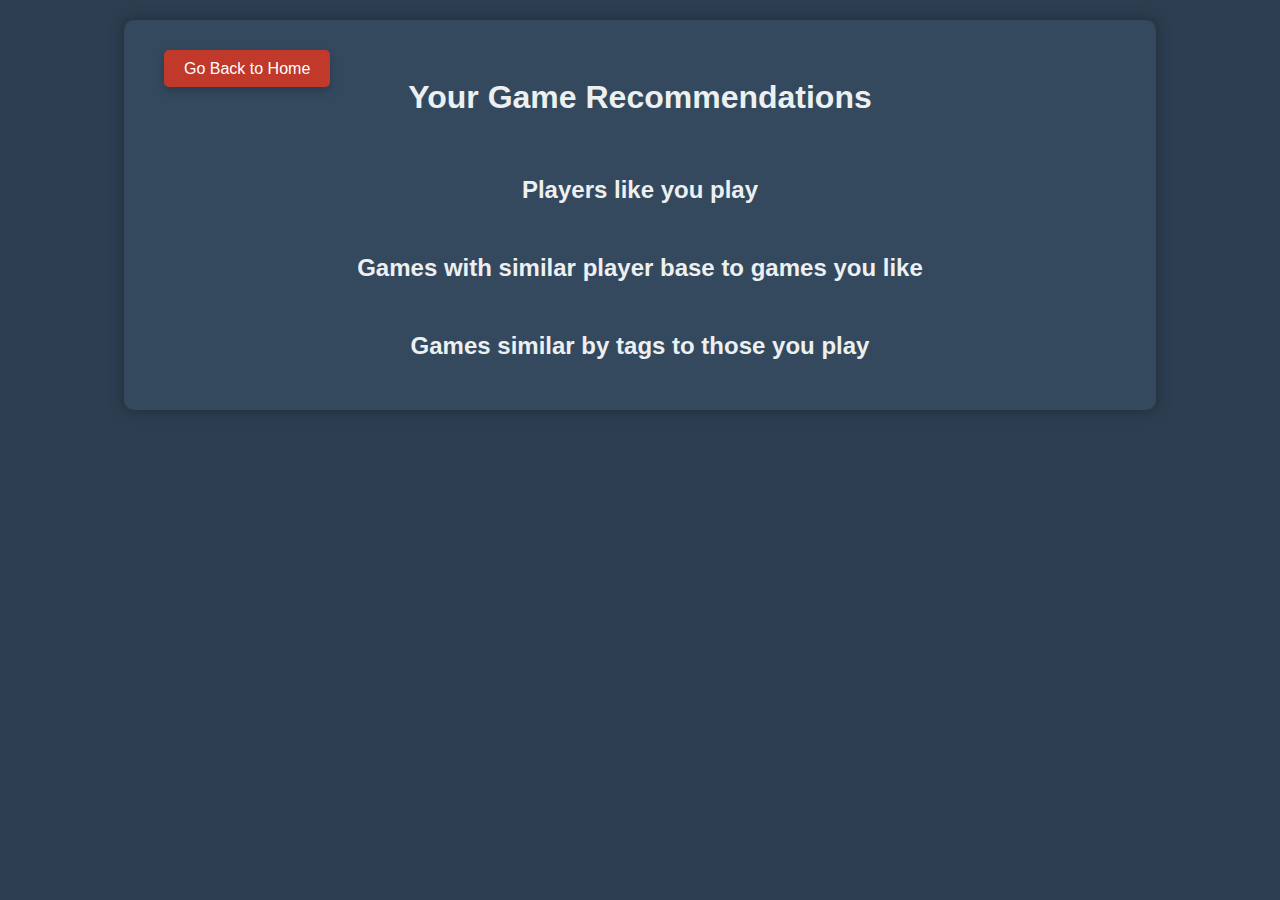
<file: front/game-recommendations/index.html>
<!DOCTYPE html>
<html lang="en">
  <head>
    <meta charset="UTF-8" />
    <meta name="viewport" content="width=device-width, initial-scale=1.0" />
    <title>Game Recommendations</title>
    <link rel="stylesheet" href="styles.css" />
  </head>
  <body>
    <!-- Go Back to Home Button -->
    
    <div class="container">
      <a href="/front/my-games/" class="go-home-button">Go Back to Home</a>
      <h1>Your Game Recommendations</h1>

      <!-- Spinner for loading indication -->
      <div id="spinner" class="spinner hidden"></div>

      <div class="recommendation-section hidden" id="recommendations-sections">
        <div>
          <h2>Players like you play</h2>
          <div id="user-to-user" class="recommendations"></div>
        </div>

        <div>
          <h2>Games with similar player base to games you like</h2>
          <div id="item-to-item" class="recommendations"></div>
        </div>

        <div>
          <h2>Games similar by tags to those you play</h2>
          <div id="tags-recommendations" class="recommendations"></div>
        </div>
      </div>
    </div>

    <script src="script.js"></script>
  </body>
</html>
</file>
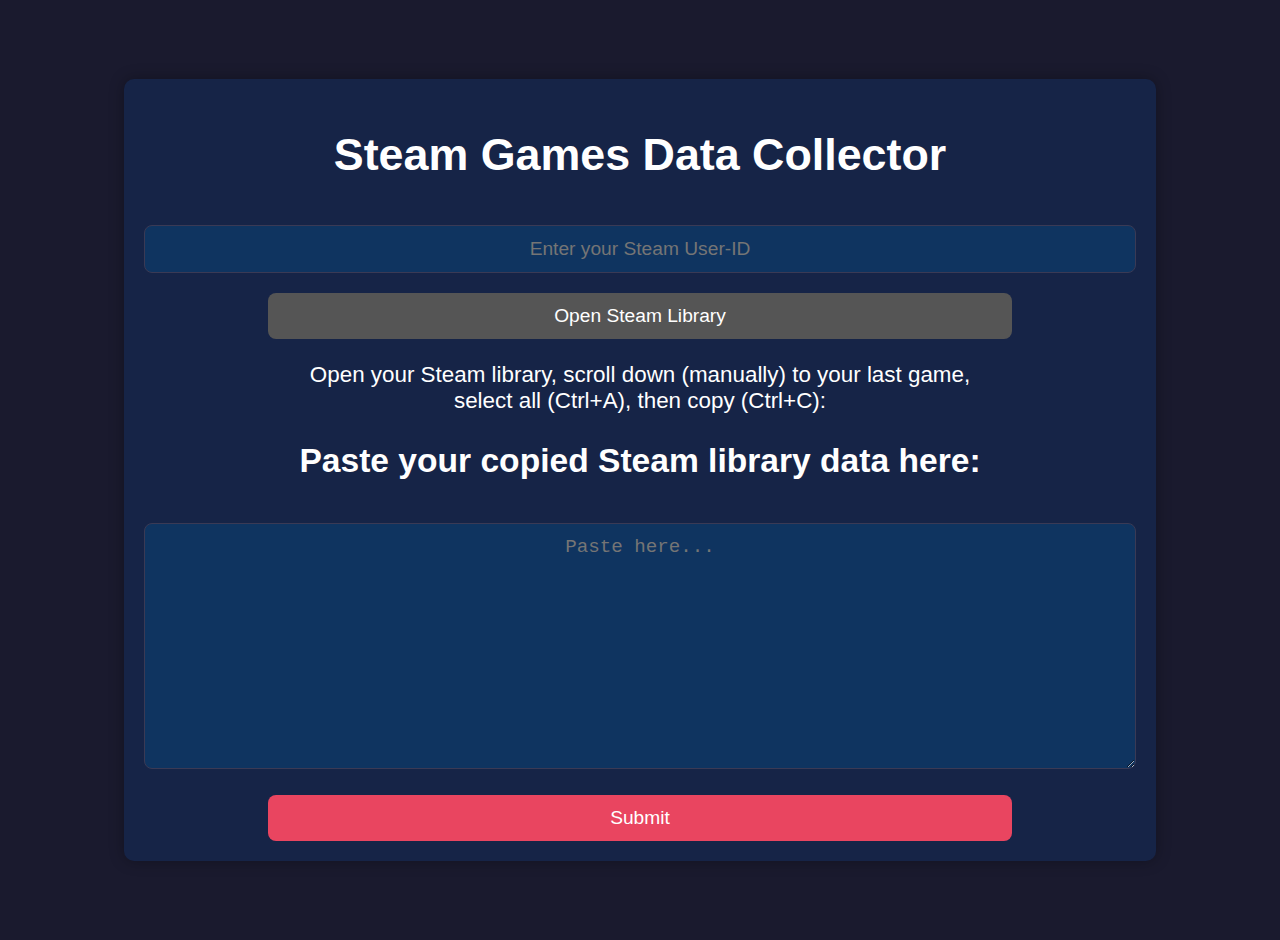
<file: front/my-games/index.html>
<!DOCTYPE html>
<html lang="en">
  <head>
    <meta charset="UTF-8" />
    <meta name="viewport" content="width=device-width, initial-scale=1.0" />
    <title>Steam Games Data Collector</title>
    <link rel="stylesheet" href="styles.css" />
  </head>
  <body>
    <div class="container">
      <h1>Steam Games Data Collector</h1>
      <input
        type="text"
        id="steamUserID"
        placeholder="Enter your Steam User-ID"
      />
      <button id="openSteamLibraryButton" onclick="generateLink()">
        Open Steam Library
      </button>
      <p>
        Open your Steam library, scroll down (manually) to your last game,<br />
        select all (Ctrl+A), then copy (Ctrl+C):
      </p>
      <h2>Paste your copied Steam library data here:</h2>
      <textarea id="steamData" placeholder="Paste here..." rows="10"></textarea>
      <button onclick="submitData()">Submit</button>
    </div>
    <script src="script.js"></script>
  </body>
</html>
</file>
<file: front/game-recommendations/styles.css>
/* Color Variables */
:root {
  --bg-color: #2c3e50; /* Dark blue-gray */
  --container-bg-color: #34495e; /* Slate blue (slightly lighter than background) */
  --text-color: #ecf0f1; /* Light gray for text */
  --button-bg-color: #c0392b; /* Bright red */
  --button-hover-bg-color: #a32b21; /* Darker red for hover */
  --card-bg-color: #34495e; /* Slate blue for cards (same as container for consistency) */
  --card-text-color: #ecf0f1; /* Light gray for card text */
  --card-border-color: #c0392b; /* Red for the side border */
  --tag-bg-color: #c0392b; /* Red for tags */
  --tag-text-color: #ffffff; /* White for tags */
  --card-hover-shadow-color: #c0392b; /* Red shadow on hover */
  --tag-hover-color: #e74c3c; /* Slightly lighter red for hover */
}

/* General Styles */
body {
  font-family: 'Arial', sans-serif;
  background-color: var(--bg-color);
  color: var(--text-color);
  margin: 0;
  padding: 20px;
}

.container {
  max-width: 80%;
  margin: auto;
  background: var(--container-bg-color);
  padding: 20px;
  border-radius: 10px;
  box-shadow: 0 0 15px rgba(0, 0, 0, 0.3);
}

h1, h2 {
  color: var(--text-color);
}

h1 {
  text-align: center;
}

button {
  background-color: var(--button-bg-color);
  color: var(--text-color);
  border: none;
  padding: 10px 20px;
  font-size: 16px;
  border-radius: 5px;
  cursor: pointer;
  transition: background-color 0.3s;
}

button:hover {
  background-color: var(--button-hover-bg-color);
}

.recommendation-section {
  margin-top: 40px;
  /* center text */
  display: flex;
  flex-direction: column;
  align-items: center;
  text-align: center;
}

.recommendations {
  display: flex;
  gap: 20px;
  padding-bottom: 10px;
}

/* Game Card Styles */
.game-card {
  background-color: var(--card-bg-color);
  padding: 15px;
  border-radius: 10px;
  min-width: 220px;
  max-width: 260px;
  box-shadow: 0 0 10px rgba(0, 0, 0, 0.2);
  color: var(--card-text-color);
  text-align: center;
  position: relative;
  overflow: hidden;
  transition: transform 0.3s, box-shadow 0.3s;
  display: flex;
  flex-direction: column;
  align-items: center;
}

.game-card::before {
  content: '';
  position: absolute;
  top: 0;
  left: 0;
  bottom: 0;
  width: 8px;
  background-color: var(--card-border-color);
  transition: width 0.3s;
}

.game-card:hover::before {
  width: 12px;
}

.game-card img {
  max-width: 100%;
  height: 150px;
  object-fit: contain;
  margin-bottom: 15px;
}

.game-card h3 {
  margin-top: 15px;
  font-size: 18px;
  color: var(--card-text-color);
}

.game-card p {
  font-size: 14px;
  margin-top: 10px;
}

.game-card p.tags {
  margin-top: auto;
  font-size: 12px;
  color: var(--tag-hover-color);
  font-weight: bold;
  padding: 5px;
  border-radius: 5px;
  display: flex;
  flex-wrap: wrap;
  justify-content: center;
}

.game-card p.tags span {
  display: inline-block;
  margin: 2px;
  padding: 8px;
  border-radius: 8px;
  background-color: var(--tag-bg-color);
  color: var(--tag-text-color);
}

.game-card:hover {
  transform: scale(1.05);
  box-shadow: 0 0 50px var(--card-hover-shadow-color);
  cursor: pointer;
}

/* Spinner Styles */
.spinner {
  border: 4px solid rgba(0, 0, 0, 0.1);
  border-left: 4px solid #c0392b; /* Bright red spinner */
  border-radius: 50%;
  width: 40px;
  height: 40px;
  animation: spin 1s linear infinite;
  margin: 20px auto;
}

@keyframes spin {
  0% { transform: rotate(0deg); }
  100% { transform: rotate(360deg); }
}

/* Hide sections initially */
.hidden {
  display: none;
}

/* Go Back to Home Button Styles */
.go-home-button {
  position: relative;
  top: 20px;
  left: 20px;
  background-color: #c0392b; /* Bright red */
  color: #ffffff; /* White text */
  padding: 10px 20px;
  font-size: 16px;
  text-decoration: none;
  border-radius: 5px;
  box-shadow: 0 4px 8px rgba(0, 0, 0, 0.2);
  transition: background-color 0.3s, box-shadow 0.3s;
}

.go-home-button:hover {
  background-color: #a32b21; /* Darker red on hover */
  box-shadow: 0 6px 12px rgba(0, 0, 0, 0.3);
}

.go-home-button:active {
  background-color: #9a1e1b; /* Even darker red when clicked */
}
</file>
<file: front/my-games/styles.css>
body {
  font-family: "Roboto", sans-serif; /* Assuming the main page uses 'Roboto' or another modern font */
  background-color: #1a1a2e; /* Dark background matching the current theme */
  color: #ffffff; /* Light text color to contrast the dark background */
  display: flex;
  justify-content: center;
  align-items: center;
  height: 100vh;
  margin: 0;
  padding: 20px;
  /* make text bigger */
  font-size: 1.4rem;
  /* center text */
  text-align: center;
}

.container {
  width: 80%;
  /* max-width: 600px; */
  background: #162447; /* Slightly darker shade for the container */
  padding: 20px;
  box-shadow: 0 0 15px rgba(0, 0, 0, 0.3); /* Stronger shadow for more depth */
  text-align: center;
  border-radius: 10px; /* Rounded corners to match modern design trends */
}

input[type="text"],
textarea {
  width: 100%;
  padding: 12px;
  margin-top: 15px;
  box-sizing: border-box;
  border-radius: 8px; /* Slightly larger radius for a softer look */
  border: 1px solid #3a3a55; /* Darker border to match the theme */
  background-color: #0f3460; /* Dark background for inputs */
  color: #ffffff; /* White text inside the input fields */
  text-align: center;
  font-size: 1.2rem; /* Slightly larger font size for better readability */
}
button {
  margin-top: 20px;
  padding: 12px 24px;
  background-color: #e94560; /* Accent color for the button */
  color: white;
  border: none;
  border-radius: 8px; /* Consistent with input fields */
  cursor: pointer;
  transition: background-color 0.3s ease, transform 0.3s ease; /* Added transform for button click effect */
  /* make button bigger */
  font-size: 1.2rem;
  width: 75%;
}

button:hover {
  background-color: #ff6f91; /* Slightly lighter hover effect */
  transform: translateY(-2px); /* Subtle lifting effect on hover */
}

button:disabled {
  background-color: #555555; /* Disabled state for buttons */
  cursor: not-allowed;
}

a {
  color: #e94560; /* Matching link color to the button */
  text-decoration: none;
}

a:hover {
  text-decoration: underline;
}
</file>
